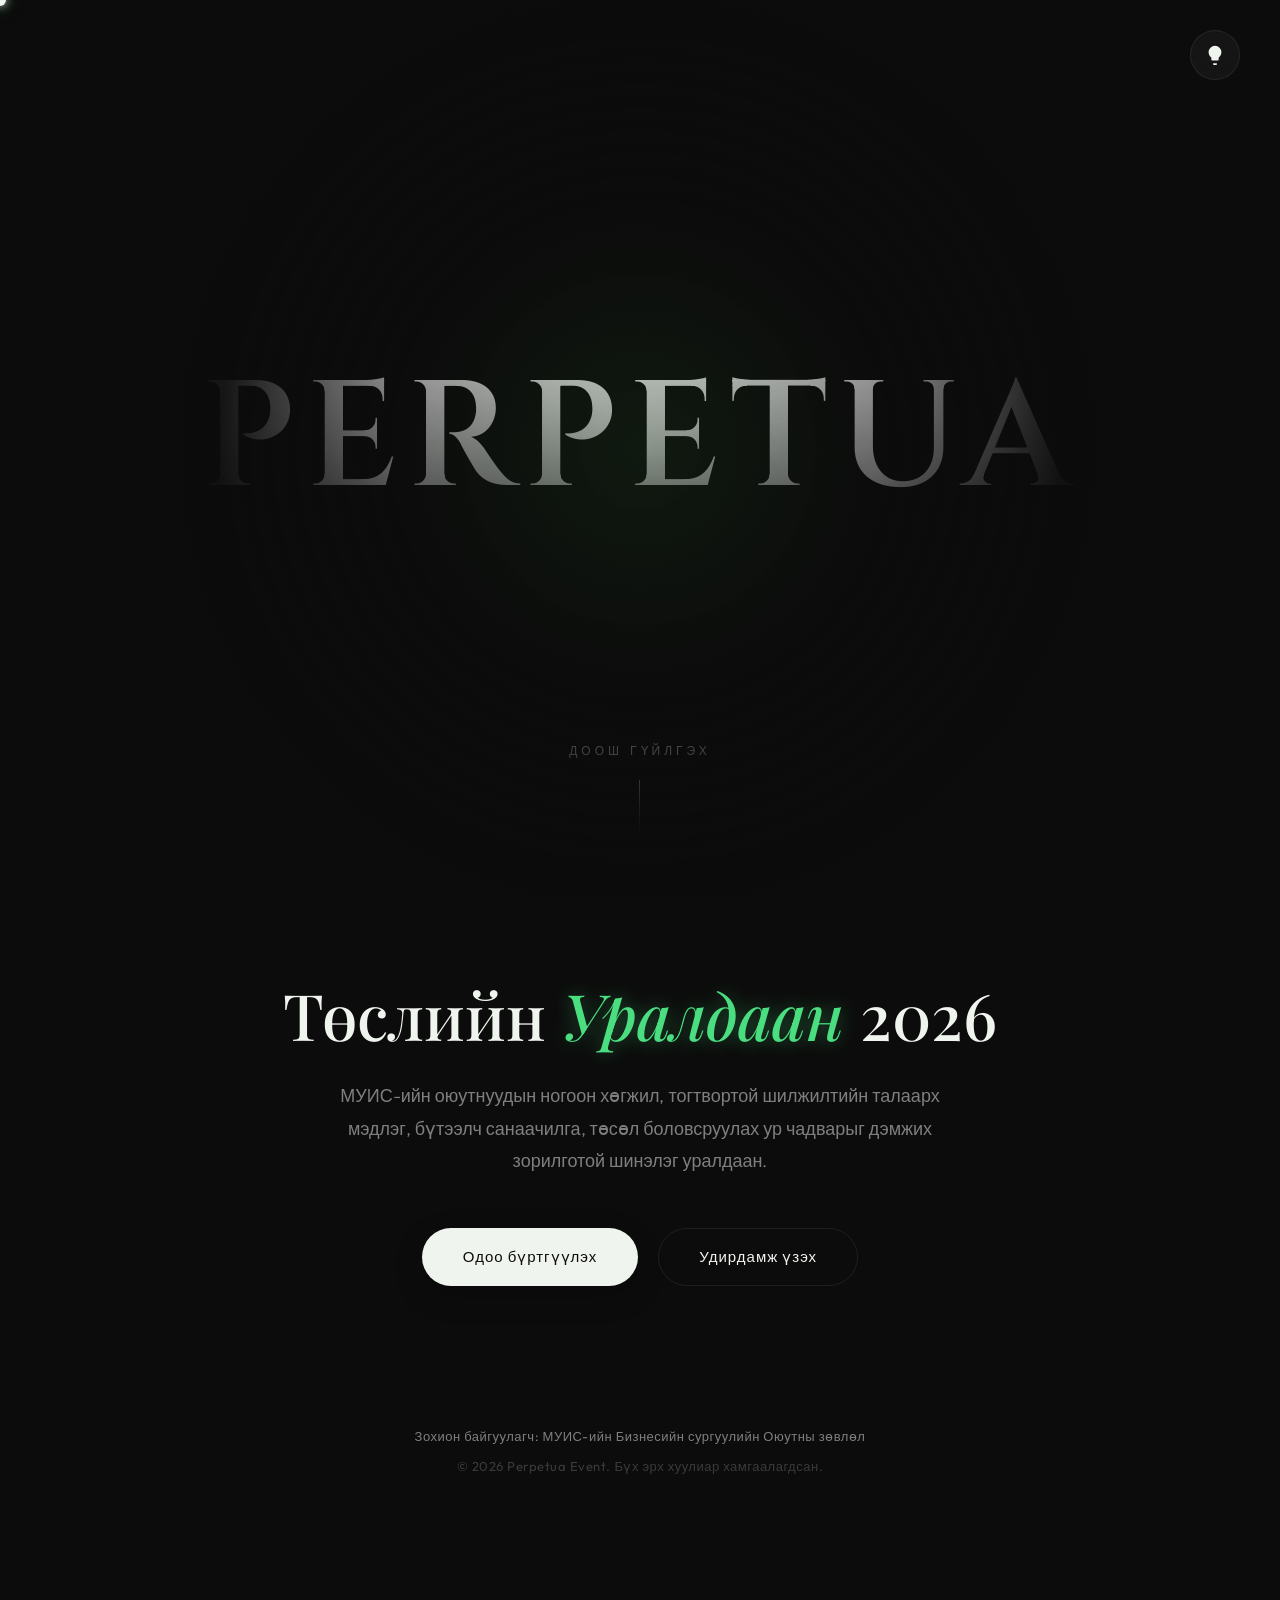
<file: index.html>
<!DOCTYPE html>
<html lang="mn">
<head>
    <meta charset="UTF-8">
    <meta name="viewport" content="width=device-width, initial-scale=1.0">
    <title>Perpetua 2026 — Бүртгэл & Удирдамж</title>
    <link href="https://fonts.googleapis.com/css2?family=Cinzel:wght@400;600;800&family=Outfit:wght@300;400;500;600&family=Playfair+Display:ital,wght@0,400;0,500;0,600;1,400;1,500&display=swap" rel="stylesheet">
    
    <style>
        /* --- Premium CSS Variables --- */
        :root {
            --bg: #0C0C0C; 
            --text: #f0f4ee;
            --text-secondary: rgba(240, 244, 238, 0.5);
            --surface: rgba(255, 255, 255, 0.04);
            --border: rgba(255, 255, 255, 0.08);
            --accent: #4ade80;
            --accent-glow: rgba(74, 222, 128, 0.4);
            --sun-glow: rgba(74, 222, 128, 0); 
            
            --intro-font: 'Cinzel', serif; 
            --serif: 'Playfair Display', Georgia, serif; 
            --sans: 'Outfit', -apple-system, sans-serif; 
        }

        /* Light Theme (Sunrise / Premium Soft Sage) */
        body.sunrise-active {
            --bg: #dce3d6; 
            --text: #111a14; 
            --text-secondary: rgba(17, 26, 20, 0.6);
            --surface: rgba(255, 255, 255, 0.4);
            --border: rgba(0, 0, 0, 0.06);
            --accent: #2e7d32;
            --accent-glow: rgba(46, 125, 50, 0.4);
            --sun-glow: rgba(255, 245, 220, 0.6); 
        }

        * { 
            box-sizing: border-box; 
            margin: 0; 
            padding: 0; 
        }

        /* Хулганы үндсэн курсорыг компьютерийн дэлгэц дээр нуух */
        @media (pointer: fine) {
            * { cursor: none !important; }
        }

        html { scroll-behavior: smooth; }

        body {
            font-family: var(--sans);
            background-color: var(--bg);
            color: var(--text);
            line-height: 1.6;
            overflow-x: hidden; 
            -webkit-font-smoothing: antialiased;
            /* Хурдан цайрах шилжилт (3s байсныг 0.4s болголоо) */
            transition: background-color 0.4s ease-in-out, color 0.4s ease-in-out;
        }

        /* --- Custom White Dot Cursor --- */
        .custom-cursor {
            position: fixed;
            top: 0;
            left: 0;
            width: 12px;
            height: 12px;
            background-color: #ffffff;
            border-radius: 50%;
            pointer-events: none; /* Хулганы товшилтод саад болохгүй */
            z-index: 10000;
            transform: translate(-50%, -50%);
            box-shadow: 0 0 10px rgba(255, 255, 255, 0.8), 0 0 20px var(--accent-glow);
            transition: opacity 0.3s ease, transform 0.1s linear, width 0.3s ease, height 0.3s ease;
            mix-blend-mode: difference; /* Цайвар дэвсгэр дээр хар болж харагдана */
        }

        .custom-cursor.hidden {
            opacity: 0;
            transform: translate(-50%, -50%) scale(0);
        }

        /* Зөвхөн touch төхөөрөмж дээр Custom Cursor-ыг нуух */
        @media (hover: none) and (pointer: coarse) {
            .custom-cursor { display: none; }
        }

        /* --- Spotlight / Flashlight Effect --- */
        .spotlight {
            position: fixed;
            top: 0;
            left: 0;
            width: 100vw;
            height: 100vh;
            pointer-events: none;
            z-index: 900;
            background: radial-gradient(
                circle 600px at var(--cursor-x, 50vw) var(--cursor-y, 50vh),
                rgba(46, 125, 50, 0.12) 0%,
                rgba(12, 12, 12, 0.3) 40%,
                rgba(12, 12, 12, 0.95) 70%,
                #0C0C0C 100%
            );
            transition: opacity 0.5s ease;
        }

        @media (hover: none) and (pointer: coarse) {
            .spotlight { display: none; }
        }

        /* Доош гүйлгэж цайрах үед эсвэл гэрэл асаах үед спотлайтыг унтраах */
        body.lights-on .spotlight,
        body.sunrise-active .spotlight {
            opacity: 0; 
            visibility: hidden;
        }

        /* --- Light Switch Button --- */
        .light-switch {
            position: fixed;
            top: 30px;
            right: 40px;
            width: 50px;
            height: 50px;
            border-radius: 50%;
            background: var(--surface);
            border: 1px solid var(--border);
            color: var(--text);
            display: flex;
            align-items: center;
            justify-content: center;
            z-index: 1000;
            transition: all 0.4s cubic-bezier(0.175, 0.885, 0.32, 1.275);
            backdrop-filter: blur(10px);
            -webkit-backdrop-filter: blur(10px);
        }

        .light-switch:hover, .btn:hover, .btn-modal:hover {
            box-shadow: 0 0 20px var(--accent-glow), 0 0 40px var(--accent-glow);
            border-color: var(--accent);
            transform: scale(1.08) translateY(-2px);
        }

        .light-switch svg {
            width: 22px;
            height: 22px;
            fill: currentColor;
            transition: color 0.3s ease;
        }

        body.lights-on .light-switch svg {
            color: var(--accent); 
        }

        /* --- Wave Glow Background --- */
        .sun-wave {
            position: fixed;
            bottom: -100vh;
            left: 0;
            width: 100vw;
            height: 100vh;
            background: linear-gradient(to top, var(--sun-glow) 0%, transparent 100%);
            z-index: -1;
            /* Нарны туяа гарах хурдыг мөн адил хурдасгав */
            transition: bottom 0.4s cubic-bezier(0.25, 1, 0.5, 1), background 0.4s ease-in-out;
            pointer-events: none;
        }

        body.sunrise-active .sun-wave {
            bottom: 0; 
        }

        /* --- Dynamic Scroll Reveal Animations --- */
        .reveal {
            opacity: 0;
            transform: translateY(50px) scale(0.95);
            filter: blur(5px);
            transition: all 1.2s cubic-bezier(0.25, 1, 0.5, 1);
        }
        .reveal.active {
            opacity: 1;
            transform: translateY(0) scale(1);
            filter: blur(0);
        }

        /* --- 1. Intro Screen (Teaser) --- */
        .intro-screen {
            height: 100vh;
            width: 100%;
            display: flex;
            flex-direction: column;
            align-items: center;
            justify-content: center;
            text-align: center;
            position: relative;
            perspective: 1000px; /* 3D эффект нэмэх */
        }

        .intro-title {
            font-family: var(--intro-font); 
            font-size: clamp(60px, 12vw, 150px);
            font-weight: 600;
            letter-spacing: 10px; 
            margin-bottom: 20px;
            text-transform: uppercase;
            background: linear-gradient(180deg, #fff 0%, rgba(255,255,255,0.2) 100%);
            -webkit-background-clip: text;
            -webkit-text-fill-color: transparent;
            opacity: 0;
            animation: cinematicReveal 3s cubic-bezier(0.215, 0.61, 0.355, 1) forwards 0.3s;
        }

        body.sunrise-active .intro-title {
            background: linear-gradient(180deg, var(--text) 0%, rgba(17,26,20,0.3) 100%);
            -webkit-background-clip: text;
            -webkit-text-fill-color: transparent;
        }

        @keyframes cinematicReveal {
            0% { opacity: 0; transform: translateZ(-200px) translateY(40px); letter-spacing: 30px; filter: blur(20px); }
            100% { opacity: 1; transform: translateZ(0) translateY(0); letter-spacing: 10px; filter: blur(0); }
        }

        .scroll-indicator {
            position: absolute;
            bottom: 60px;
            display: flex;
            flex-direction: column;
            align-items: center;
            gap: 20px;
            font-size: 12px;
            color: var(--text-secondary);
            text-transform: uppercase;
            letter-spacing: 4px;
            opacity: 0;
            animation: pulse 2.5s infinite, slowFade 1.5s ease forwards 2s;
        }

        @keyframes slowFade {
            from { opacity: 0; transform: translateY(15px); }
            to { opacity: 1; transform: translateY(0); }
        }

        @keyframes pulse {
            0% { transform: translateY(0); opacity: 0.3; }
            50% { transform: translateY(10px); opacity: 0.8; }
            100% { transform: translateY(0); opacity: 0.3; }
        }

        .scroll-line {
            width: 1px;
            height: 60px;
            background: linear-gradient(to bottom, var(--text-secondary), transparent);
            animation: lineFlow 2s infinite linear;
        }

        @keyframes lineFlow {
            0% { transform: scaleY(0); transform-origin: top; }
            50% { transform: scaleY(1); transform-origin: top; }
            50.1% { transform: scaleY(1); transform-origin: bottom; }
            100% { transform: scaleY(0); transform-origin: bottom; }
        }

        /* --- 2. Main Content Container --- */
        .page {
            max-width: 1000px;
            margin: 0 auto;
            padding: 80px 40px 100px 40px;
            position: relative;
            z-index: 10; 
            min-height: 50vh;
            display: flex;
            flex-direction: column;
            justify-content: center;
        }

        /* --- Hero Section --- */
        .hero {
            display: flex;
            flex-direction: column;
            align-items: center;
            text-align: center;
            animation: floatContainer 6s ease-in-out infinite;
        }

        @keyframes floatContainer {
            0% { transform: translateY(0px); }
            50% { transform: translateY(-10px); }
            100% { transform: translateY(0px); }
        }

        .hero h2 {
            font-family: var(--serif);
            font-size: clamp(36px, 5vw, 64px);
            font-weight: 500;
            line-height: 1.1;
            margin-bottom: 30px;
        }

        .hero h2 em {
            font-style: italic;
            color: var(--accent);
            text-shadow: 0 0 20px var(--accent-glow);
        }

        .hero-desc {
            font-size: 18px;
            color: var(--text-secondary);
            max-width: 600px;
            margin-bottom: 50px;
            line-height: 1.8;
            font-weight: 300;
        }

        .cta-wrap {
            display: flex;
            gap: 20px;
            flex-wrap: wrap;
            justify-content: center;
        }

        .btn {
            padding: 16px 40px;
            border-radius: 100px;
            text-decoration: none;
            font-weight: 500;
            transition: all 0.4s cubic-bezier(0.175, 0.885, 0.32, 1.275);
            font-size: 15px;
            border: 1px solid transparent;
            display: inline-block;
            font-family: var(--sans);
            letter-spacing: 1px;
            position: relative;
            z-index: 20;
            overflow: hidden;
        }

        .btn-primary {
            background: var(--text);
            color: var(--bg);
            box-shadow: 0 10px 30px rgba(0,0,0,0.2);
        }

        .btn-secondary {
            background: transparent;
            border-color: var(--border);
            color: var(--text);
        }

        /* --- Footer --- */
        footer {
            margin-top: 100px;
            text-align: center;
            padding: 40px 20px;
            color: var(--text-secondary);
            font-size: 13px;
            letter-spacing: 0.5px;
        }

        /* --- Geometric Blooming Flowers (Particles) --- */
        @keyframes bloom {
            0% { opacity: 0; transform: scale(0) rotate(0deg) translateY(0); }
            20% { opacity: 0.8; transform: scale(1.2) rotate(45deg) translateY(-20px); }
            50% { opacity: 0.5; transform: scale(1) rotate(90deg) translateY(-40px); }
            100% { opacity: 0; transform: scale(0.8) rotate(180deg) translateY(-80px); }
        }

        .flower {
            position: absolute;
            pointer-events: none; 
            z-index: 1; 
            width: 80px;
            height: 80px;
            opacity: 0;
            transform-origin: center;
            animation: bloom 6s ease-out forwards;
        }
        .flower svg { width: 100%; height: 100%; filter: drop-shadow(0 0 10px var(--accent-glow)); }

        /* --- Strict Document Modal --- */
        #modal {
            display: none;
            position: fixed;
            inset: 0;
            background: rgba(0,0,0,0.85);
            backdrop-filter: blur(15px);
            -webkit-backdrop-filter: blur(15px);
            z-index: 2000; 
            align-items: center;
            justify-content: center;
            padding: 20px;
            opacity: 0;
            transition: opacity 0.4s ease;
        }

        #modal.show {
            display: flex;
            opacity: 1;
        }

        /* --- PDF Document Container --- */
        .document-card {
            max-width: 1000px; /* A4 Width approximation */
            width: 100%;
            height: 85vh; /* Fixed height for scrolling within the document */
            border-radius: 8px; 
            box-shadow: 0 30px 60px rgba(0,0,0,0.5), 0 0 40px rgba(255,255,255,0.1);
            position: relative;
            transform: translateY(50px) scale(0.95);
            transition: transform 0.5s cubic-bezier(0.175, 0.885, 0.32, 1.275);
            display: flex;
            flex-direction: column;
            background: #111;
            overflow: hidden;
        }

        #modal.show .document-card {
            transform: translateY(0) scale(1);
        }

        .document-card iframe {
            width: 100%;
            flex: 1;
            border: none;
            background: #fff; /* PDF ачаалж байх үеийн дэвсгэр өнгө */
        }

        .close-modal-btn {
            background: #0C0C0C;
            padding: 15px;
            text-align: center;
            border-top: 1px solid rgba(255,255,255,0.1);
        }

        .btn-modal {
            background: #222;
            color: #fff;
            padding: 10px 35px;
            border: 1px solid rgba(255,255,255,0.2);
            border-radius: 100px;
            font-size: 14px;
            transition: all 0.3s ease;
            font-family: var(--sans);
            letter-spacing: 1px;
            text-transform: uppercase;
            cursor: pointer;
        }

        @media (max-width: 768px) {
            .page { padding: 40px 20px; }
            .document-card { height: 90vh; } 
        }
    </style>
</head>
<body>

<!-- Custom White Dot Cursor -->
<div class="custom-cursor" id="custom-cursor"></div>

<div class="spotlight" id="spotlight"></div>

<button class="light-switch" id="light-switch" title="Гэрэл асаах/унтраах">
    <svg viewBox="0 0 24 24">
        <path d="M12 2a7 7 0 0 0-7 7c0 2.38 1.19 4.47 3 5.74V17a1 1 0 0 0 1 1h6a1 1 0 0 0 1-1v-2.26c1.81-1.27 3-3.36 3-5.74a7 7 0 0 0-7-7zm2 19h-4v1a1 1 0 0 0 1 1h2a1 1 0 0 0 1-1v-1z"/>
    </svg>
</button>

<div class="sun-wave"></div>

<div class="intro-screen">
    <h1 class="intro-title">PERPETUA</h1>
    <div class="scroll-indicator">
        Доош гүйлгэх
        <div class="scroll-line"></div>
    </div>
</div>

<div class="page">
    <header class="hero reveal">
        <h2>Төслийн <em>Уралдаан</em> 2026</h2>
        <p class="hero-desc">МУИС-ийн оюутнуудын ногоон хөгжил, тогтвортой шилжилтийн талаарх мэдлэг, бүтээлч санаачилга, төсөл боловсруулах ур чадварыг дэмжих зорилготой шинэлэг уралдаан.</p>
        
        <div class="cta-wrap">
            <a href="https://perpetua-2026.vercel.app/reg" class="btn btn-primary interactive-element">Одоо бүртгүүлэх</a>
            <button class="btn btn-secondary interactive-element" onclick="openModal()">Удирдамж үзэх</button>
        </div>
    </header>

    <footer class="reveal">
        <p>Зохион байгуулагч: МУИС-ийн Бизнесийн сургуулийн Оюутны зөвлөл</p>
        <p style="margin-top: 10px; opacity: 0.4;">&copy; 2026 Perpetua Event. Бүх эрх хуулиар хамгаалагдсан.</p>
    </footer>
</div>

<div id="modal" onclick="closeModal()">
    <div class="document-card" onclick="event.stopPropagation()">
        
        <!-- PDF файлыг шууд дуудах хэсэг -->
        <iframe src="ногоон хөгжил 2026 удирдамж 2.pdf" title="Удирдамж PDF"></iframe>

        <div class="close-modal-btn">
            <button class="btn-modal interactive-element" onclick="closeModal()">Хаах</button>
        </div>
    </div>
</div>

<script>
    // --- 1. Custom White Dot Cursor Logic ---
    const customCursor = document.getElementById('custom-cursor');
    const interactiveElements = document.querySelectorAll('.interactive-element, a, button, .light-switch');

    document.addEventListener('mousemove', (e) => {
        // Хулганын хөдөлгөөний дагуу курсорын байрлалыг шинэчлэх
        customCursor.style.left = `${e.clientX}px`;
        customCursor.style.top = `${e.clientY}px`;
    });

    // Товчлуур/линк дээр очих үед курсор алга болох
    interactiveElements.forEach(el => {
        el.addEventListener('mouseenter', () => {
            customCursor.classList.add('hidden');
        });
        el.addEventListener('mouseleave', () => {
            customCursor.classList.remove('hidden');
        });
    });

    // --- 2. Spotlight (Flashlight) Logic ---
    const spotlight = document.getElementById('spotlight');
    
    document.addEventListener('mousemove', (e) => {
        spotlight.style.setProperty('--cursor-x', `${e.clientX}px`);
        spotlight.style.setProperty('--cursor-y', `${e.clientY}px`);
    });

    // --- 3. Light Switch Logic ---
    const lightSwitchBtn = document.getElementById('light-switch');
    lightSwitchBtn.addEventListener('click', () => {
        document.body.classList.toggle('lights-on');
    });

    // --- 4. Dynamic Scroll Reveal Logic ---
    function reveal() {
        const reveals = document.querySelectorAll('.reveal');
        for (let i = 0; i < reveals.length; i++) {
            const windowHeight = window.innerHeight;
            const elementTop = reveals[i].getBoundingClientRect().top;
            const elementVisible = 100; 

            if (elementTop < windowHeight - elementVisible) {
                reveals[i].classList.add('active');
            }
        }
    }
    window.addEventListener('scroll', reveal);
    reveal(); 

    // --- 5. Sunrise Effect Trigger ---
    window.addEventListener('scroll', () => {
        if (window.scrollY > window.innerHeight * 0.25) {
            document.body.classList.add('sunrise-active');
        } else {
            document.body.classList.remove('sunrise-active');
        }
    });

    // --- 6. Blooming SVG Flowers Logic (Particles) ---
    let lastScroll = window.scrollY;
    
    window.addEventListener('scroll', () => {
        const currentScroll = window.scrollY;
        
        if (Math.abs(currentScroll - lastScroll) > 150) {
            createFlower(currentScroll);
            lastScroll = currentScroll;
        }
    });

    function createFlower(scrollY) {
        if(scrollY < window.innerHeight * 0.3) return;

        const flower = document.createElement('div');
        flower.className = 'flower';
        
        const isLeft = Math.random() > 0.5;
        if (isLeft) {
            flower.style.left = `${Math.random() * 20}%`;
        } else {
            flower.style.right = `${Math.random() * 20}%`;
        }
        
        const randomYOffset = Math.random() * (window.innerHeight * 0.6);
        flower.style.top = `${scrollY + randomYOffset}px`;
        
        flower.innerHTML = `
            <svg viewBox="0 0 100 100">
                <circle cx="50" cy="50" r="4" fill="var(--accent)" />
                <path d="M50 45 C 35 15, 65 15, 50 45 Z" fill="rgba(46, 125, 50, 0.15)" stroke="var(--accent)" stroke-width="1"/>
                <path d="M50 55 C 35 85, 65 85, 50 55 Z" fill="rgba(46, 125, 50, 0.15)" stroke="var(--accent)" stroke-width="1"/>
                <path d="M45 50 C 15 35, 15 65, 45 50 Z" fill="rgba(46, 125, 50, 0.15)" stroke="var(--accent)" stroke-width="1"/>
                <path d="M55 50 C 85 35, 85 65, 55 50 Z" fill="rgba(46, 125, 50, 0.15)" stroke="var(--accent)" stroke-width="1"/>
            </svg>
        `;

        document.body.appendChild(flower);
        setTimeout(() => { flower.remove(); }, 5800);
    }

    // --- 7. Modal Logic ---
    function openModal() {
        const modal = document.getElementById('modal');
        modal.style.display = 'flex';
        // Force reflow
        void modal.offsetWidth;
        modal.classList.add('show');
        document.body.style.overflow = 'hidden'; 
    }

    function closeModal() {
        const modal = document.getElementById('modal');
        modal.classList.remove('show');
        setTimeout(() => {
            modal.style.display = 'none';
            document.body.style.overflow = 'auto'; 
        }, 400); // Wait for transition to complete
    }
</script>

</body>
</html>
</file>
